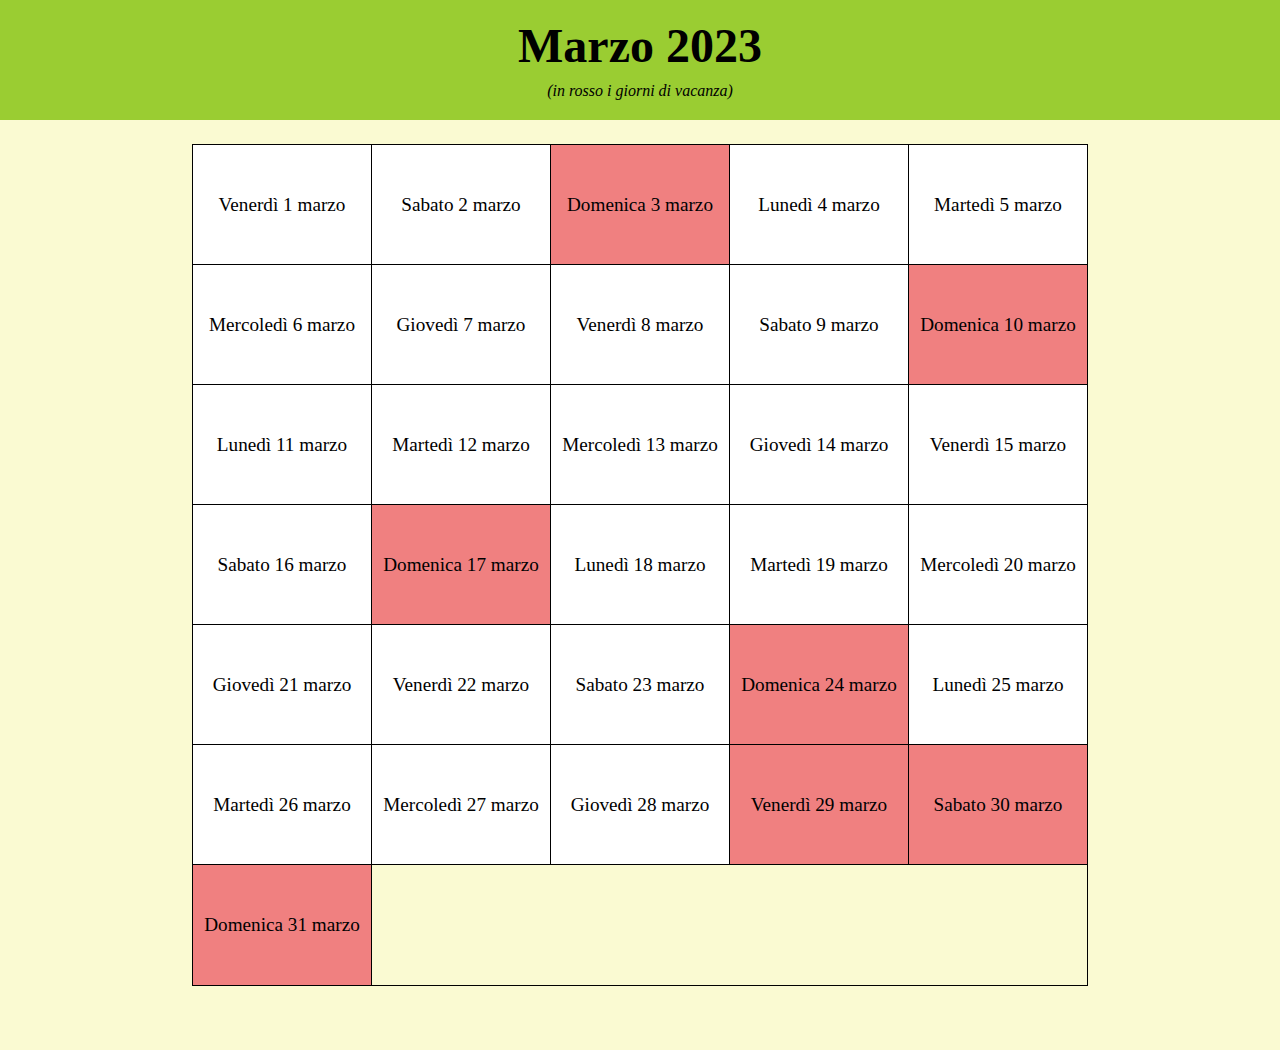
<file: bonus-calendar/index.html>
<!DOCTYPE html>
<html lang="en">
  <head>
    <meta charset="UTF-8" />
    <meta name="viewport" content="width=device-width, initial-scale=1.0" />
    <title>Calendario</title>

    <!-- Custom style -->
    <link rel="stylesheet" href="./css/style.css" />
  </head>
  <body>
    <header>
      <h1>Marzo 2023</h1>
      <em>(in rosso i giorni di vacanza)</em>
    </header>
    <div class="container">
      <div class="row"></div>
    </div>
    <!-- Custom script -->
    <script src="./js/script.js"></script>
  </body>
</html>
</file>
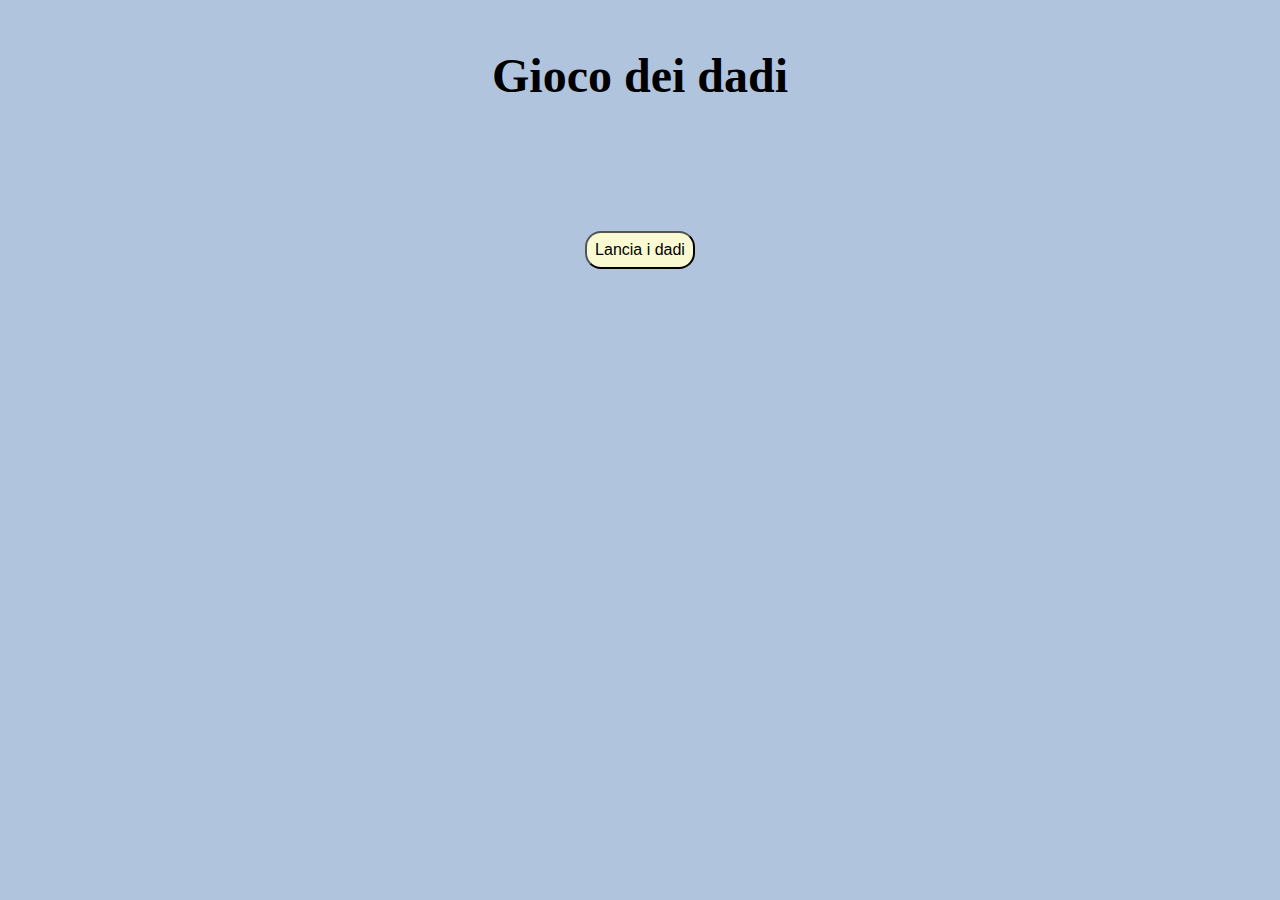
<file: dadi/index.html>
<!DOCTYPE html>
<html lang="en">
  <head>
    <meta charset="UTF-8" />
    <meta name="viewport" content="width=device-width, initial-scale=1.0" />
    <title>Dadi</title>
    <!-- FontAwesome -->
    <link rel="stylesheet" href="https://cdnjs.cloudflare.com/ajax/libs/font-awesome/6.5.1/css/all.min.css" integrity="sha512-DTOQO9RWCH3ppGqcWaEA1BIZOC6xxalwEsw9c2QQeAIftl+Vegovlnee1c9QX4TctnWMn13TZye+giMm8e2LwA==" crossorigin="anonymous" referrerpolicy="no-referrer" />
    <!-- Custom style -->
    <link rel="stylesheet" href="./css/style.css" />
  </head>
  <body>
    <div class="top">
      <h1>Gioco dei dadi</h1>
      <div class="row">
        <div class="col">
          <div class="dice user">
          </div>
        </div>
        <div class="col">
          <div class="dice pc">
          </div>
        </div>
      </div>
      <h3 class="result"></h3>
    <div class="bottom">
      <button class="display" id="gioca" type="button">Lancia i dadi</button>
      <button class="hidden" type="button" onClick="window.location.reload()">
        Ritenta
     </button>
     
    </div>
    <!-- Custom script -->
    <script src="./js/script.js"></script>
</html>
</file>
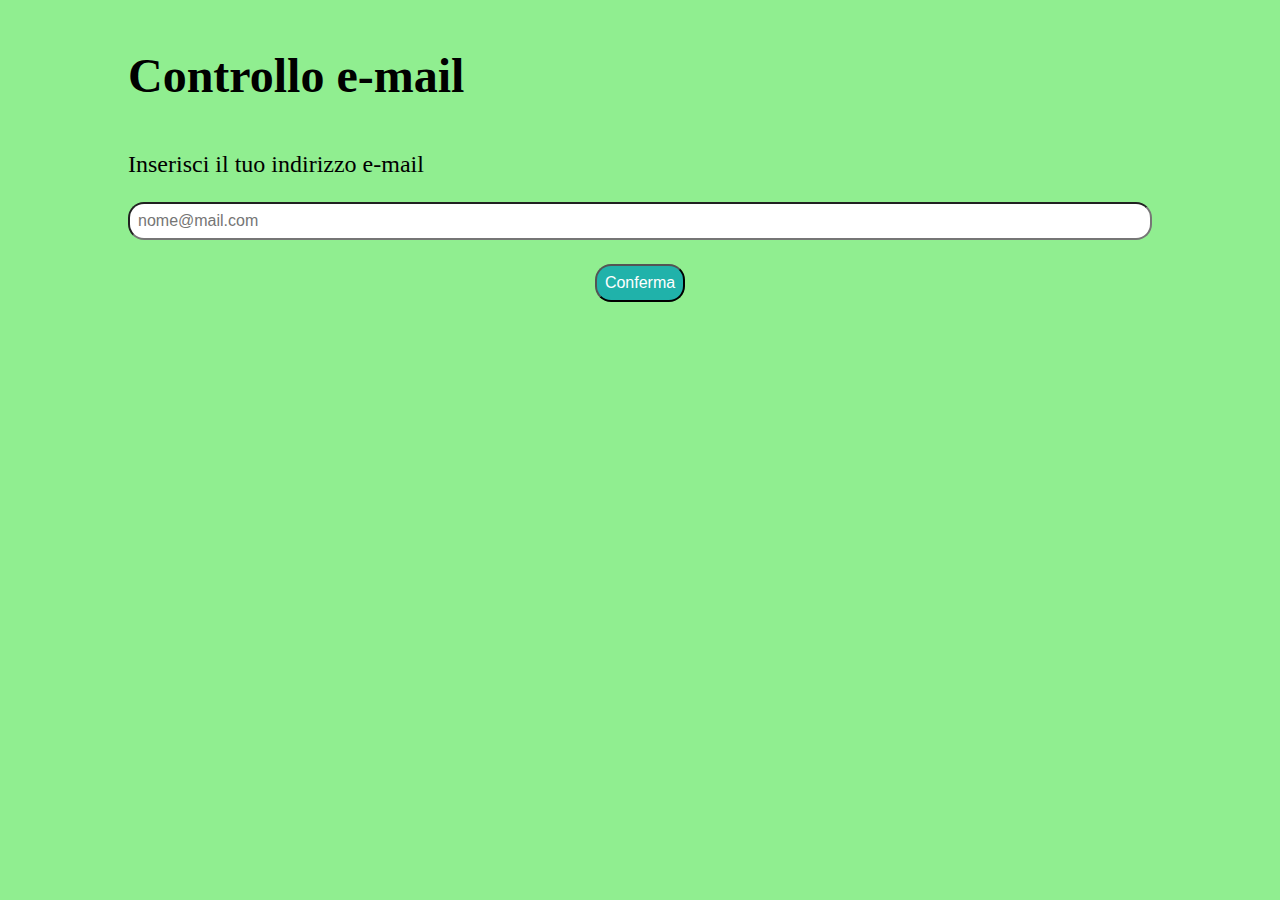
<file: mail/index.html>
<!DOCTYPE html>
<html lang="en">
  <head>
    <meta charset="UTF-8" />
    <meta name="viewport" content="width=device-width, initial-scale=1.0" />
    <title>Mail</title>
    <!-- Custom style -->
    <link rel="stylesheet" href="./css/style.css" />
  </head>
  <body>
    <div class="top">
      <h1>Controllo e-mail</h1>
      <form action=""></form>
      <label for="mail">Inserisci il tuo indirizzo e-mail</label>
      <input type="mail" name="mail" id="mail" placeholder="nome@mail.com" />
    </div>
    <div class="bottom">
      <button id="conferma" type="button">Conferma</button>
    </div>
    <!-- Custom script -->
    <script src="./js/script.js"></script>
  </body>
</html>
</file>
<file: bonus-calendar/css/style.css>
/* RESET */
* {
  margin: 0;
  padding: 0;
  box-sizing: border-box;
}

body {
  background-color: lightgoldenrodyellow;
}

header {
  color: #000;
  text-align: center;
  padding: .5em;
  margin-bottom: .2em;
  background-color: yellowgreen;
  position: fixed;
  top: 0;
  z-index: 999;
  width: 100%;
  height: 120px;
}

h1 {
  font-size: 3rem;
  margin: .2em 0;
}

.container {
  margin: 4em auto;
  max-width: 70%;
  padding-top: 80px;
  
}

.row {
  display: flex;
  flex-wrap: wrap;
  border-top: 1px solid black;
  border-bottom: 1px solid black;
  border-right: 1px solid black;
}

.col {
  width: calc(100% / 5);
  height: 120px;
  text-align: center;
  font-size: 1.2rem;
  display: flex;
  justify-content: center;
  align-items: center;
  border-left: 1px solid black;
  border-bottom: 1px solid black;
}

.col:last-child {
  border-right: 1px solid black;
  border-bottom: 0;
  width: calc(100% / 5 + 1px)
}

.others {
  background-color: #FFF;
}

.holiday {
  background-color: lightcoral;
}
</file>
<file: dadi/css/style.css>
/* RESET */
* {
  margin: 0;
  padding: 0;
  box-sizing: border-box;
}

body {
  background-color: lightsteelblue;
  font-size: 1.5rem;
}

.top {
  margin: 2em auto;
  margin-bottom: 1em;
  width: 80%;
  display: flex;
  flex-wrap: wrap;
  gap: 1em;
  flex-direction: column;
  text-align: center;
}

.result {
  padding: 1em 0;
}

.row {
  display: flex;
  flex-wrap: wrap;
  justify-content: space-around;
}

.bottom {
  text-align: center;
}

.bottom button {
  font-size: 1rem;
  padding: 0.5em;
  border-radius: 1em;
  background-color: lightgoldenrodyellow;
  color: #000;
  cursor: pointer;
}

.dice {
  display: flex;
  flex-direction: column;
  justify-content: center;
  align-items: center;
}

.dice i {
  padding-top: 0.2em;
  font-size: 7rem;
}

.display {
  display: inline-block;
}

.hidden {
  display: none;
}
</file>
<file: mail/css/style.css>
/* RESET */
* {
  margin: 0;
  padding: 0;
  box-sizing: border-box;
}

body {
  background-color: lightgreen;
  font-size: 1.5rem;
}

.top {
  margin: 2em auto;
  margin-bottom: 1em;
  width: 80%;
  display: flex;
  flex-wrap: wrap;
  gap: 1em;
  flex-direction: column;
}

.top input {
  font-size: 1rem;
  border-radius: 1em;
  padding: 0.5em;
}

.bottom {
  text-align: center;
}

.bottom button {
  font-size: 1rem;
  padding: 0.5em;
  border-radius: 1em;
  background-color: lightseagreen;
  color: white;
}
</file>
